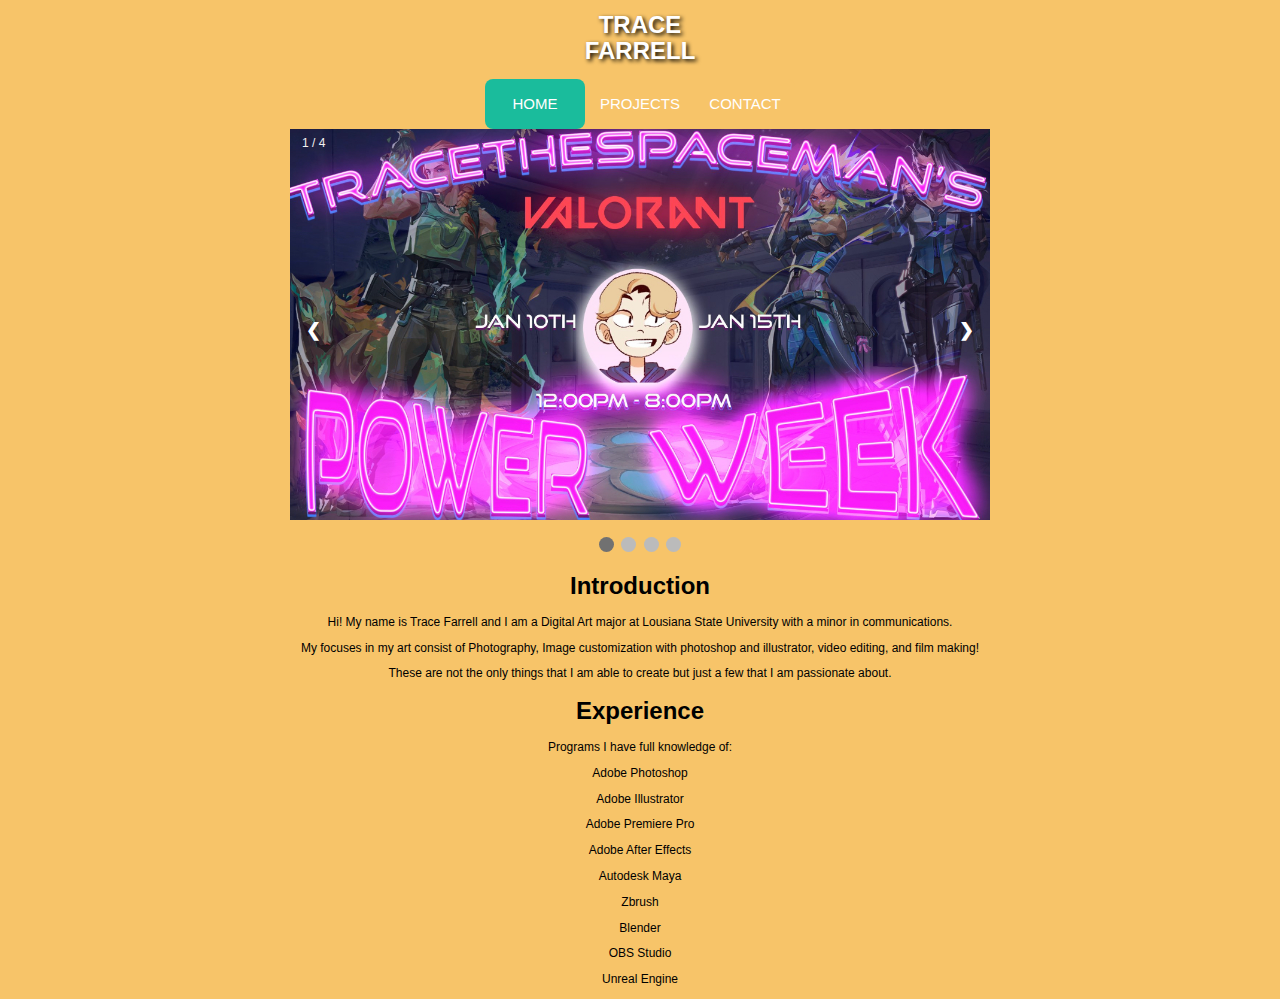
<file: index.html>
<!doctype html>
<html class="no-js" lang="en">

<head>
  <meta charset="utf-8">
  <title>Project3</title>
  <meta name="description" content="This site will serve as the hub for many sub responsive layouts">
  <meta name="viewport" content="width=device-width, initial-scale=1">

  <meta property="og:title" content="">
  <meta property="og:type" content="">
  <meta property="og:url" content="">
  <meta property="og:image" content="">

  <link rel="manifest" href="site.webmanifest">
  <link rel="apple-touch-icon" href="icon.png">
  <!-- Place favicon.ico in the root directory -->

  <link rel="stylesheet" href="css/normalize.css">
  <link rel="stylesheet" href="css/main.css">

  <meta name="theme-color" content="#fafafa">
</head>

<body>
  <!-- Place your site's HTML here -->
<div class="logo-header">
  <p>Trace</p> 
    <p>Farrell</p>
</div>
<nav>
  <a href="index.html">Home</a>
  <a href="projects.html">Projects</a>
  <a href="contact.html">Contact</a>
  <div class="animation start-home"></div>
</nav>
<!-- Slideshow container -->
<div class="purple-penguin">

  <!-- Full-width images with number and caption text -->
  <div class="dragon-red fade">
    <div class="numbertext">1 / 4</div>
    <img src="img/IMG_0821.PNG" style="width:100%">
    <div class="text"></div>
  </div>

  <div class="dragon-red fade">
    <div class="numbertext">2 / 4</div>
    <img src="img/maxresdefault.jpeg" style="width:100%">
    <div class="text"></div>
  </div>

  <div class="dragon-red fade">
    <div class="numbertext">3 / 4</div>
    <img src="img/subathon graphic postable.jpg" style="width:100%">
    <div class="text"></div>
  </div>

  <div class="dragon-red fade">
    <div class="numbertext">4 / 4</div>
    <img src="img/maxresdefault22.jpeg" style="width:100%">
    <div class="text"></div>
  </div>

  <!-- Next and previous buttons -->
  <a class="prev" onclick="plusSlides(-1)">&#10094;</a>
  <a class="next" onclick="plusSlides(1)">&#10095;</a>
</div>
<br>

<!-- The dots/circles -->
<div style="text-align:center">
  <span class="dot" onclick="currentSlide(1)"></span>
  <span class="dot" onclick="currentSlide(2)"></span>
  <span class="dot" onclick="currentSlide(3)"></span>
  <span class="dot" onclick="currentSlide(4)"></span>
</div>

      </header>
      <h1 class="blue-dolphin-default-title">Introduction</h1>
        <div class="blue-dolphin-default-wrapper">
          <p>Hi! My name is Trace Farrell and I am a Digital Art major at Lousiana State University with a minor in communications.</p>
          <p>My focuses in my art consist of Photography, Image customization with photoshop and illustrator, video editing, and film making! </p>
          <p>These are not the only things that I am able to create but just a few that I am passionate about.</p>
        </div>
        <h1 class="blue-dolphin-default-title">Experience</h1>
        <div class="green-tiger-default-wrapper">
          <p>Programs I have full knowledge of:</p>
          <p>Adobe Photoshop</p>
          <p>Adobe Illustrator</p>
          <p>Adobe Premiere Pro</p>
          <p>Adobe After Effects</p>
          <p>Autodesk Maya</p>
          <p>Zbrush</p>
          <p>Blender</p>
          <p>OBS Studio</p>
          <p>Unreal Engine</p>
        
        </div>
  
      </main>
      <footer class="blue-dolphin-footer"></footer>
    </div>
  </body>
  
  
  <script src="js/main.js"></script>
</body>

</html>
</file>
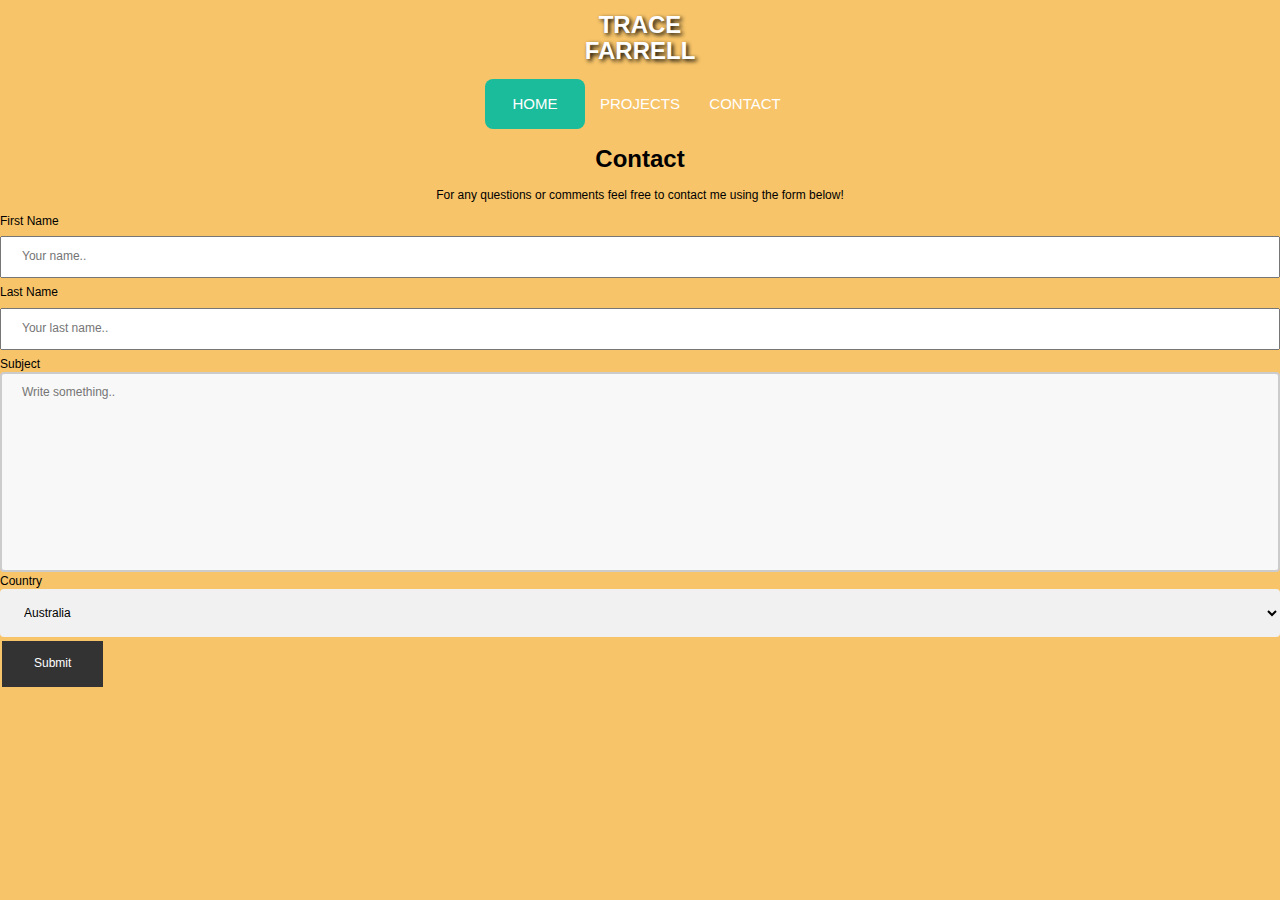
<file: contact.html>
<!doctype html>
<html class="no-js" lang="en">

<head>
  <meta charset="utf-8">
  <title>Project3</title>
  <meta name="description" content="This site will serve as the hub for many sub responsive layouts">
  <meta name="viewport" content="width=device-width, initial-scale=1">

  <meta property="og:title" content="">
  <meta property="og:type" content="">
  <meta property="og:url" content="">
  <meta property="og:image" content="">

  <link rel="manifest" href="site.webmanifest">
  <link rel="apple-touch-icon" href="icon.png">
  <!-- Place favicon.ico in the root directory -->

  <link rel="stylesheet" href="css/normalize.css">
  <link rel="stylesheet" href="css/main.css">

  <meta name="theme-color" content="#fafafa">
</head>

<body>
  <!-- Place your site's HTML here -->
  <div class="logo-header">
    <p>Trace</p> 
      <p>Farrell</p>
  </div>

  <nav>
    <a href="index.html">Home</a>
    <a href="projects.html">Projects</a>
    <a href="contact.html">Contact</a>
    <div class="animation start-home"></div>
  </nav>

      </header>
      <h1 class="blue-dolphin-default-title">Contact</h1>
        <div class="blue-dolphin-default-wrapper">
          <p>For any questions or comments feel free to contact me using the form below!</p>
        </div>
  
      </main>
      
    </div>
  </body>

  <div>
    <form action="/action_page.php">
      <label for="fname">First Name</label>
      <input type="text" id="fname" name="firstname" placeholder="Your name..">
  
      <label for="lname">Last Name</label>
      <input type="text" id="lname" name="lastname" placeholder="Your last name..">
      <label for="subject">Subject</label>
      <div class="orange-fox">
        <textarea id="subject" name="subject" placeholder="Write something.." style="height:200px"></textarea>
      </div>
  
      <label for="country">Country</label>
      <select id="country" name="country">
        <option value="australia">Australia</option>
        <option value="canada">Canada</option>
        <option value="usa">USA</option>
      </select>
    
      <input type="submit" value="Submit">
    </form>
  </div>
  
  
  
  <script src="js/main.js"></script>
</body>

</html>
</file>
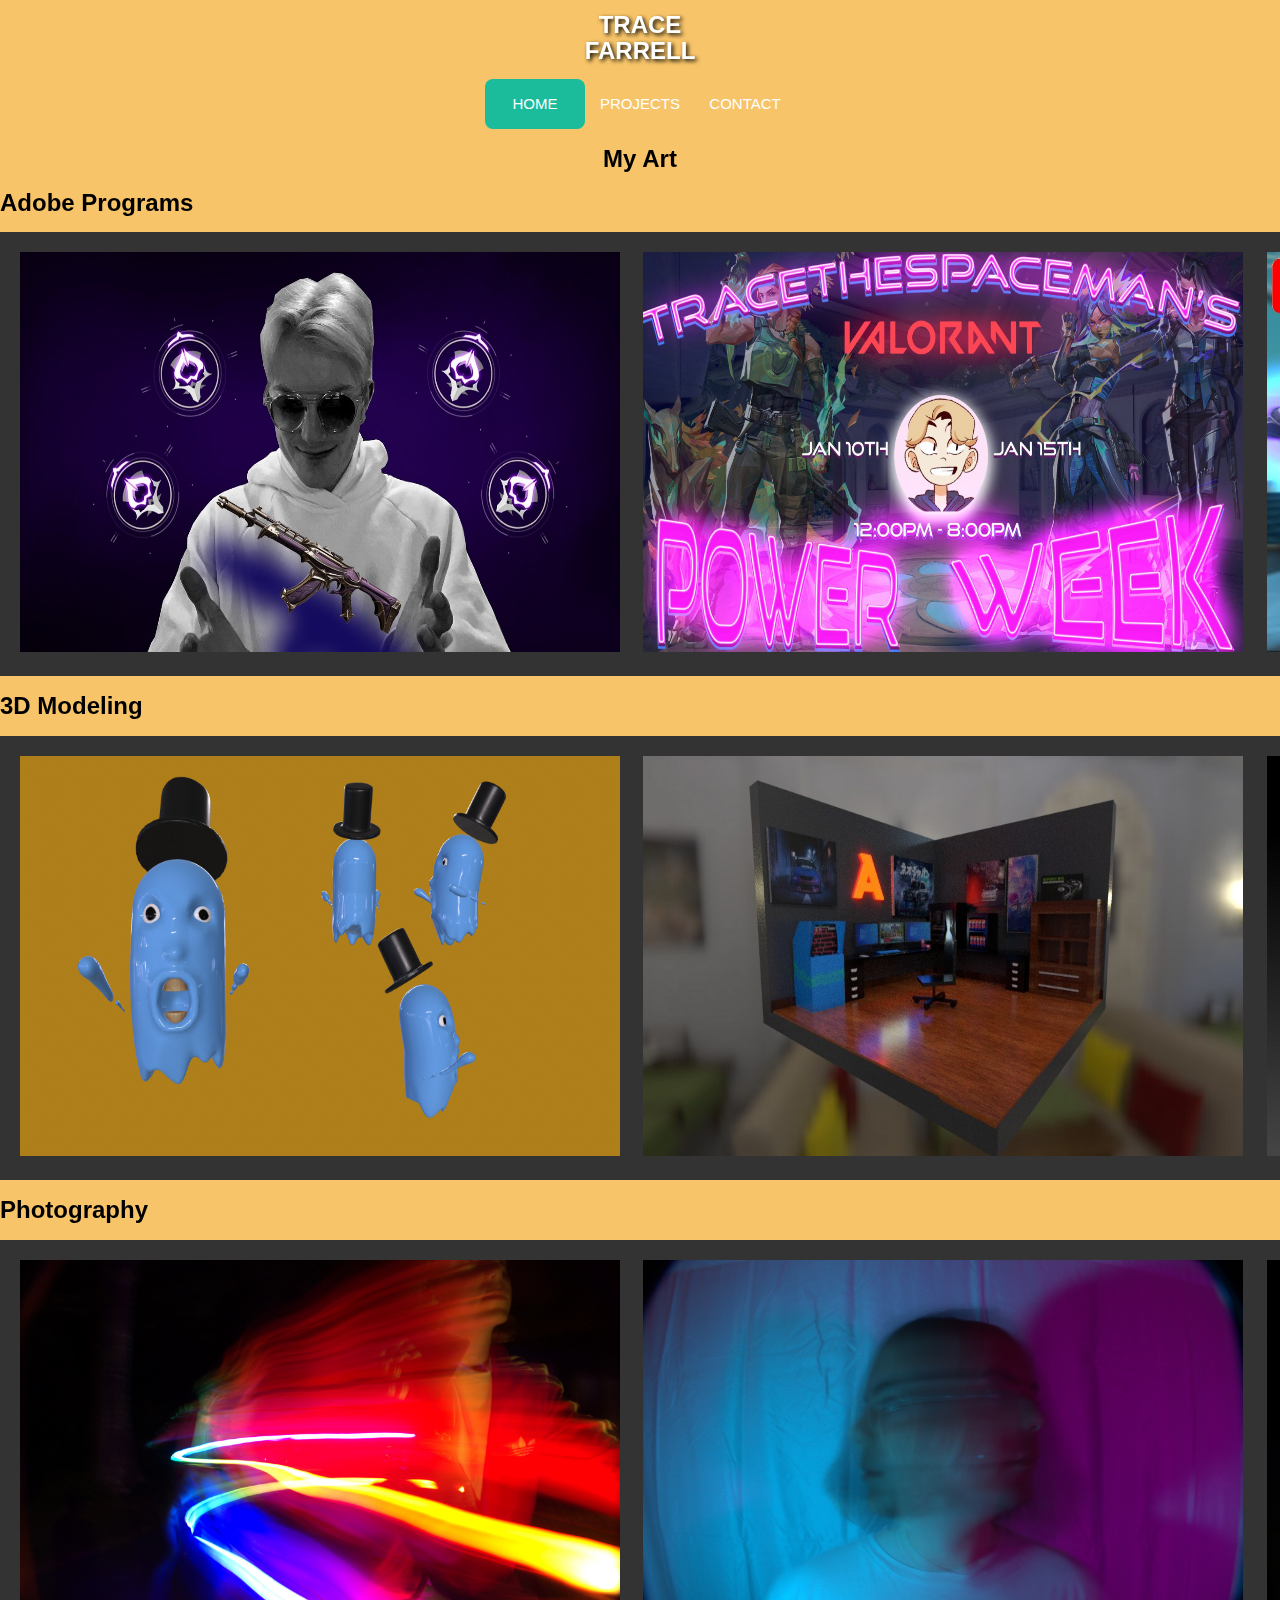
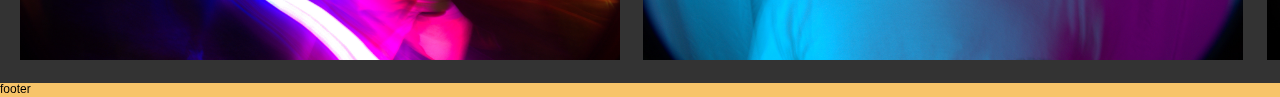
<file: projects.html>
<!doctype html>
<html class="no-js" lang="en">

<head>
  <meta charset="utf-8">
  <title>Project3</title>
  <meta name="description" content="This site will serve as the hub for many sub responsive layouts">
  <meta name="viewport" content="width=device-width, initial-scale=1">

  <meta property="og:title" content="">
  <meta property="og:type" content="">
  <meta property="og:url" content="">
  <meta property="og:image" content="">

  <link rel="manifest" href="site.webmanifest">
  <link rel="apple-touch-icon" href="icon.png">
  <!-- Place favicon.ico in the root directory -->

  <link rel="stylesheet" href="css/normalize.css">
  <link rel="stylesheet" href="css/main.css">

  <meta name="theme-color" content="#fafafa">
</head>

<body>
  <!-- Place your site's HTML here -->
  <div class="logo-header">
    <p>Trace</p> 
      <p>Farrell</p>
  </div>

  <nav>
    <a href="index.html">Home</a>
    <a href="projects.html">Projects</a>
    <a href="contact.html">Contact</a>
    <div class="animation start-home"></div>
  </nav>

      </header>
      <h1 class="blue-dolphin-default-title">My Art</h1>
        <div class="blue-dolphin-default-wrapper">
          
        </div>
<h1>Adobe Programs</h1>
        <div class="green-zebra">
          <img src="img/maxresdefault.jpeg" alt="" width="600" height="400">
          <img src="img/IMG_0821.PNG" alt="" width="600" height="400">
          <img src="img/maxresdefault22.jpeg" alt="" width="600" height="400">
          <img src="img/subathon graphic postable.jpg" alt="" width="600" height="400">
        </div>
<h1>3D Modeling</h1>
        <div class="green-zebra">
          <img src="img/3dmodel1.jpeg" alt="" width="600" height="400">
          <img src="img/3dmodel2.jpeg" alt="" width="600" height="400">
          <img src="img/3dodel3.jpeg" alt="" width="600" height="400">
          <img src="img/3dmodel4.jpeg" alt="" width="600" height="400">
        </div>
<h1>Photography</h1>
        <div class="green-zebra">
          <img src="img/photography1.jpeg" alt="" width="600" height="400">
          <img src="img/photography2.jpeg" alt="" width="600" height="400">
          <img src="img/photography3.jpeg" alt="" width="600" height="400">
          <img src="img/photography4.jpeg" alt="" width="600" height="400">
        </div>
  
      </main>
      <footer class="blue-dolphin-footer">footer</footer>
    </div>
  </body>

    
  
  <script src="js/main.js"></script>
</body>

</html>
</file>
<file: css/main.css>
/* Place CSS styles here */
body{
    background-color: #f7c469;
    font-family:Verdana, Geneva, Tahoma, sans-serif;
    color:#000000   
}

/*this is for the slideshow*/

.purple-penguin {
  max-width: 700px;
  position: relative;
  margin-left: auto;
  margin-right: auto;
}

/* Hide the images by default */
.dragon-red {
  display: none;
}

/* Next & previous buttons */
.prev, .next {
  cursor: pointer;
  position: absolute;
  top: 50%;
  width: auto;
  margin-top: -22px;
  padding: 16px;
  color: white;
  font-weight: bold;
  font-size: 18px;
  transition: 0.6s ease;
  border-radius: 0 3px 3px 0;
  user-select: none;
}

/* Position the "next button" to the right */
.next {
  right: 0;
  border-radius: 3px 0 0 3px;
}

/* On hover, add a black background color with a little bit see-through */
.prev:hover, .next:hover {
  background-color: rgba(0,0,0,0.8);
}

/* Caption text */
.text {
  color: #f2f2f2;
  font-size: 15px;
  padding: 8px 12px;
  position: absolute;
  bottom: 8px;
  width: 100%;
  text-align: center;
}

/* Number text (1/3 etc) */
.numbertext {
  color: #f2f2f2;
  font-size: 12px;
  padding: 8px 12px;
  position: absolute;
  top: 0;
}

/* The dots/bullets/indicators */
.dot {
  cursor: pointer;
  height: 15px;
  width: 15px;
  margin: 0 2px;
  background-color: #bbb;
  border-radius: 50%;
  display: inline-block;
  transition: background-color 0.6s ease;
}

.active, .dot:hover {
  background-color: #717171;
}

/* Fading animation */
.fade {
  animation-name: fade;
  animation-duration: 1.5s;
}

@keyframes fade {
  from {opacity: .4}
  to {opacity: 1}
}

.blue-dolphin-default-title{
    text-align: center;
}
.blue-dolphin-default-wrapper{
    text-align: center;
}
.green-tiger-default-wrapper{
text-align: center;
}

input[type=text] {
    width: 100%;
    padding: 12px 20px;
    margin: 8px 0;
    box-sizing: border-box;
  }
  input[type=text]:focus {
    border: 3px solid #555;
  }

  select {
    width: 100%;
    padding: 16px 20px;
    border: none;
    border-radius: 4px;
    background-color: #f1f1f1;
  }

  textarea {
    width: 100%;
    height: 150px;
    padding: 12px 20px;
    box-sizing: border-box;
    border: 2px solid #ccc;
    border-radius: 4px;
    background-color: #f8f8f8;
    resize: none;
  }

  input[type=button], input[type=submit], input[type=reset] {
    background-color: #333;
    border: none;
    color: white;
    padding: 16px 32px;
    text-decoration: none;
    margin: 4px 2px;
    cursor: pointer;
  }



    div.green-zebra {
        background-color: #333;
        overflow: auto;
        white-space: nowrap;
        padding: 10px;
      }
      
      div.green-zebra img {
        padding: 10px;
      }

/* New Navigation Bar */
      nav {
        margin: 27px auto 0;
      
        position:sticky;
        width: 310px;
        height: 50px;
        background-color: #f7c469;
        border-radius: 8px;
        font-size: 0;
        
      }
      nav a {
        line-height: 50px;
        height: 100%;
        font-size: 15px;
        display: inline-block;
        position: relative;
        z-index: 1;
        text-decoration: none;
        text-transform: uppercase;
        text-align: center;
        color: white;
        cursor: pointer;
      }
      nav .animation {
        position: absolute;
        height: 100%;
        top: 0;
        z-index: 0;
        transition: all .5s ease 0s;
        border-radius: 8px;
      }
      a:nth-child(1) {
        width: 100px;
      }
      a:nth-child(2) {
        width: 110px;
      }
      a:nth-child(3) {
        width: 100px;
      }
      nav .start-home, a:nth-child(1):hover~.animation {
        width: 100px;
        left: 0;
        background-color: #1abc9c;
      }
      nav .start-about, a:nth-child(2):hover~.animation {
        width: 110px;
        left: 100px;
        background-color: #e74c3c;
      }
      nav .start-blog, a:nth-child(3):hover~.animation {
        width: 100px;
        left: 210px;
        background-color: #3498db;
      }
      
      body {
        font-size: 12px;
        font-family: sans-serif;
        background: #f7c469;
      }
      
      span {
          color: #2BD6B4;
      }
/* For the text of my name at the top */
      .logo-header{
        text-align: center;
        text-transform: uppercase;
        font-size: x-large;
        font-weight: 900;
        color: #ffffff;
        text-shadow: 2px 2px 4px #000000;
        line-height: 2px;
      }
</file>
